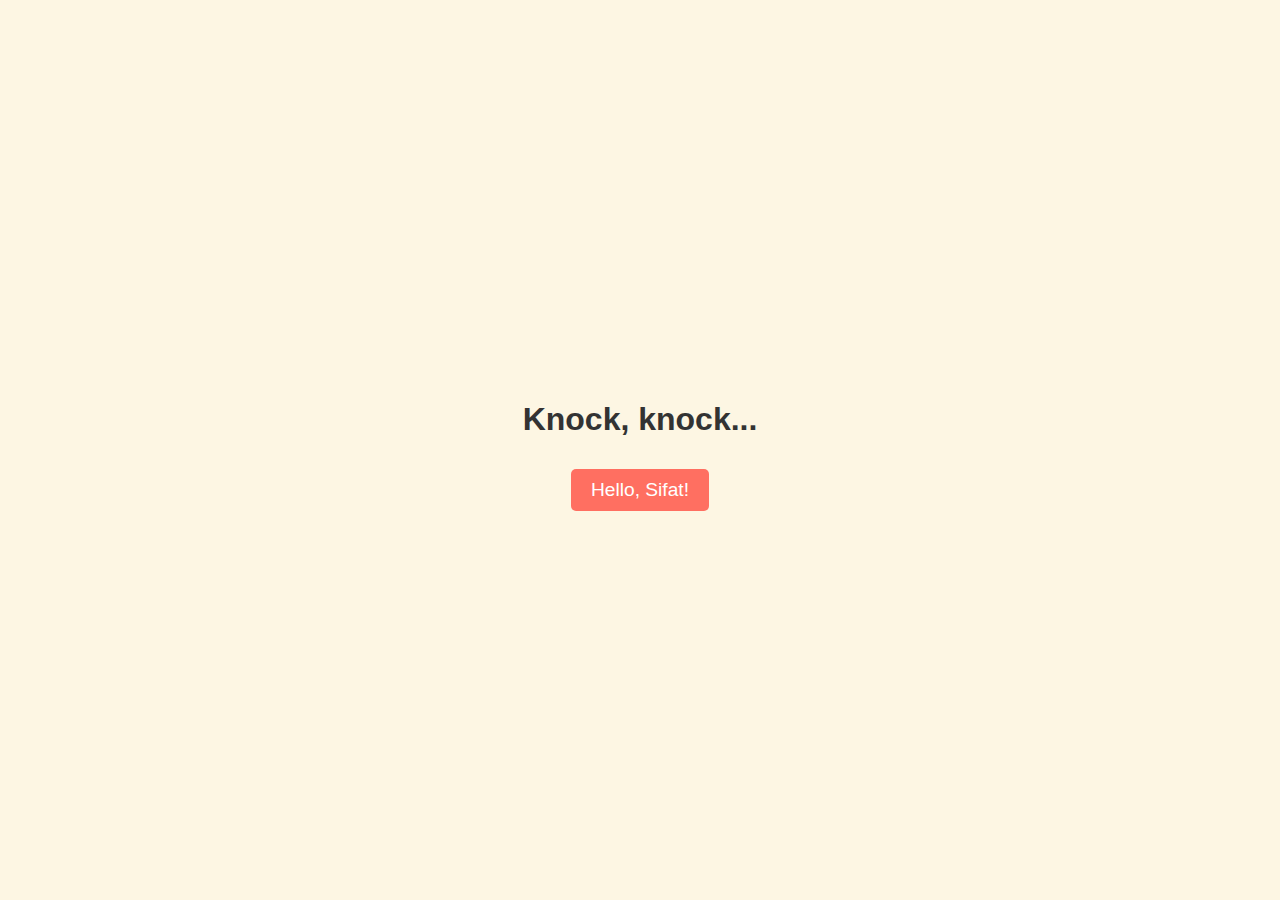
<file: index.html>
<!DOCTYPE html>
<html lang="en">
<head>
    <meta charset="UTF-8">
    <meta name="viewport" content="width=device-width, initial-scale=1.0">
    <title>Knock Knock</title>
    <link rel="stylesheet" href="styles.css">
</head>
<body>
    <div class="container">
        <h1>Knock, knock...</h1>
        <button onclick="window.location.href='invite.html'">Hello, Sifat!</button>
    </div>

    <script>
        // No additional scripts needed since song functionality is removed
    </script>
</body>
</html>
</file>
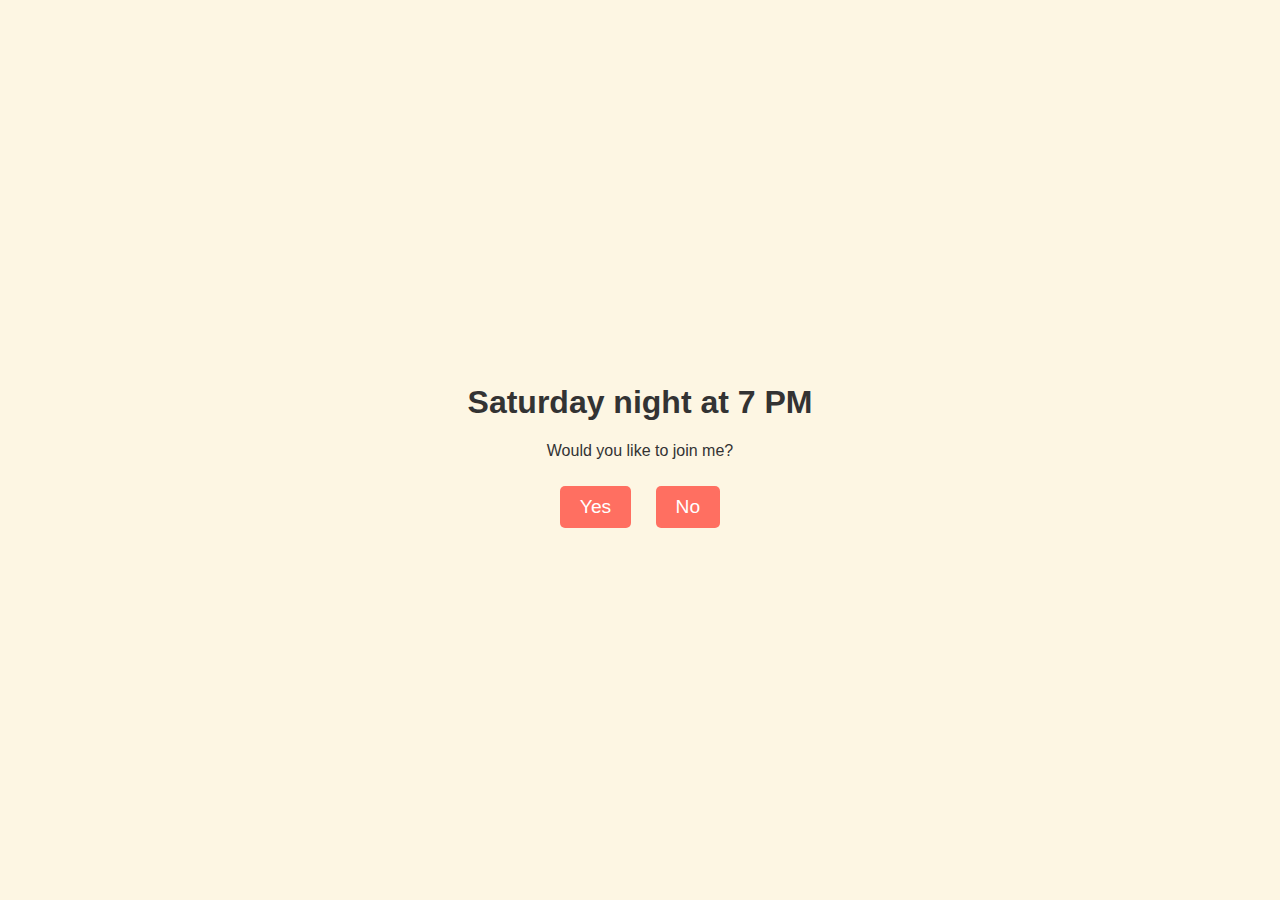
<file: date.html>
<!DOCTYPE html>
<html lang="en">
<head>
    <meta charset="UTF-8">
    <meta name="viewport" content="width=device-width, initial-scale=1.0">
    <title>Date and Time</title>
    <link rel="stylesheet" href="styles.css">
    <script src="script.js" defer></script>
</head>
<body>
    <div class="container">
        <h1>Saturday night at 7 PM</h1>
        <p>Would you like to join me?</p>
        <button onclick="confirmYes()">Yes</button>
        <button onclick="confirmNo()">No</button>
    </div>
</body>
</html>
</file>
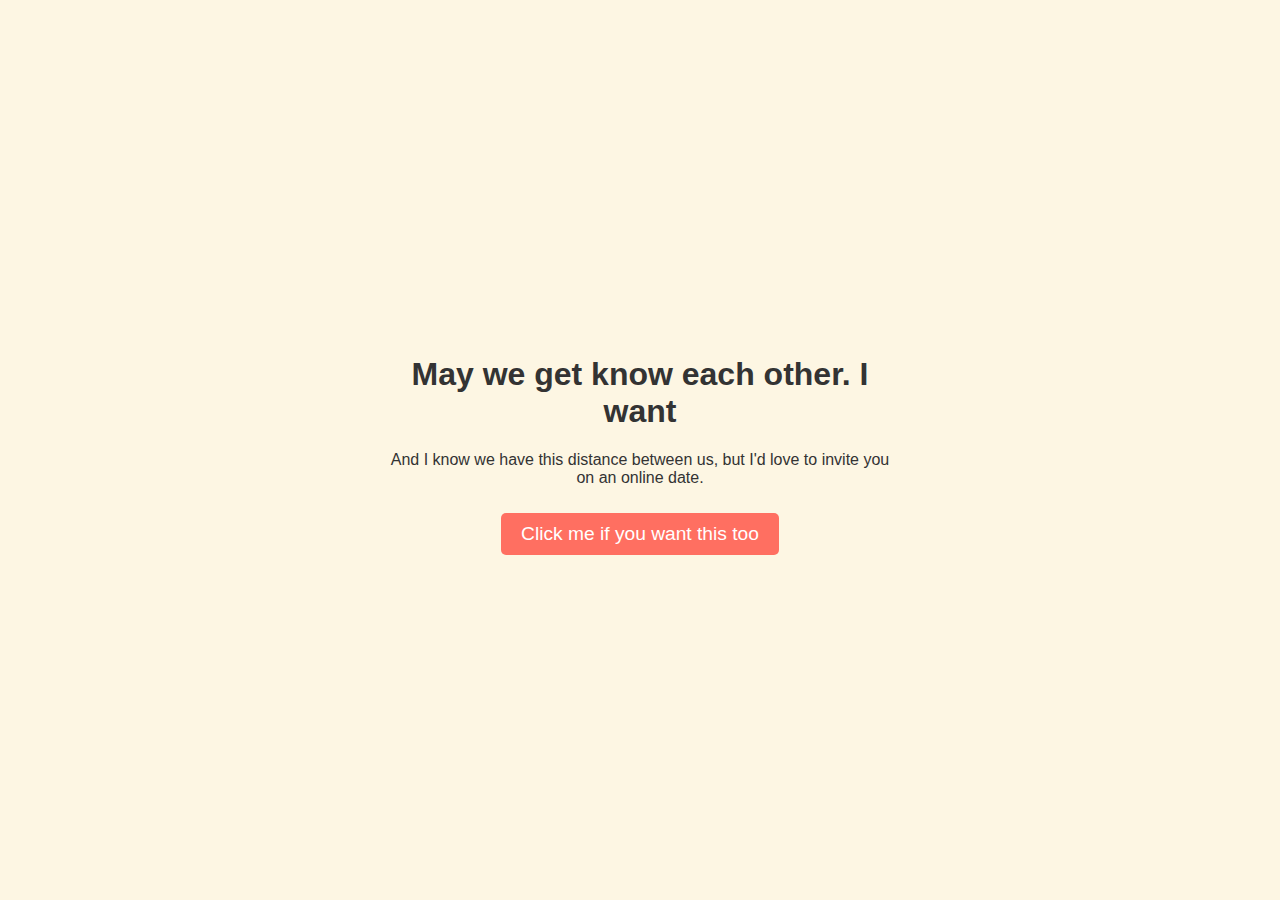
<file: invite.html>
<!DOCTYPE html>
<html lang="en">
<head>
    <meta charset="UTF-8">
    <meta name="viewport" content="width=device-width, initial-scale=1.0">
    <title>Invitation</title>
    <link rel="stylesheet" href="styles.css">
    <script src="script.js" defer></script>
</head>
<body>
    <div class="container">
        <h1 id="message">May we get know each other. </h1> <!-- Only one instance now -->
        <p>And I know we have this distance between us, but I'd love to invite you on an online date.</p>
        <button onclick="window.location.href='date.html'">Click me if you want this too</button>
    </div>
</body>
</html>
</file>
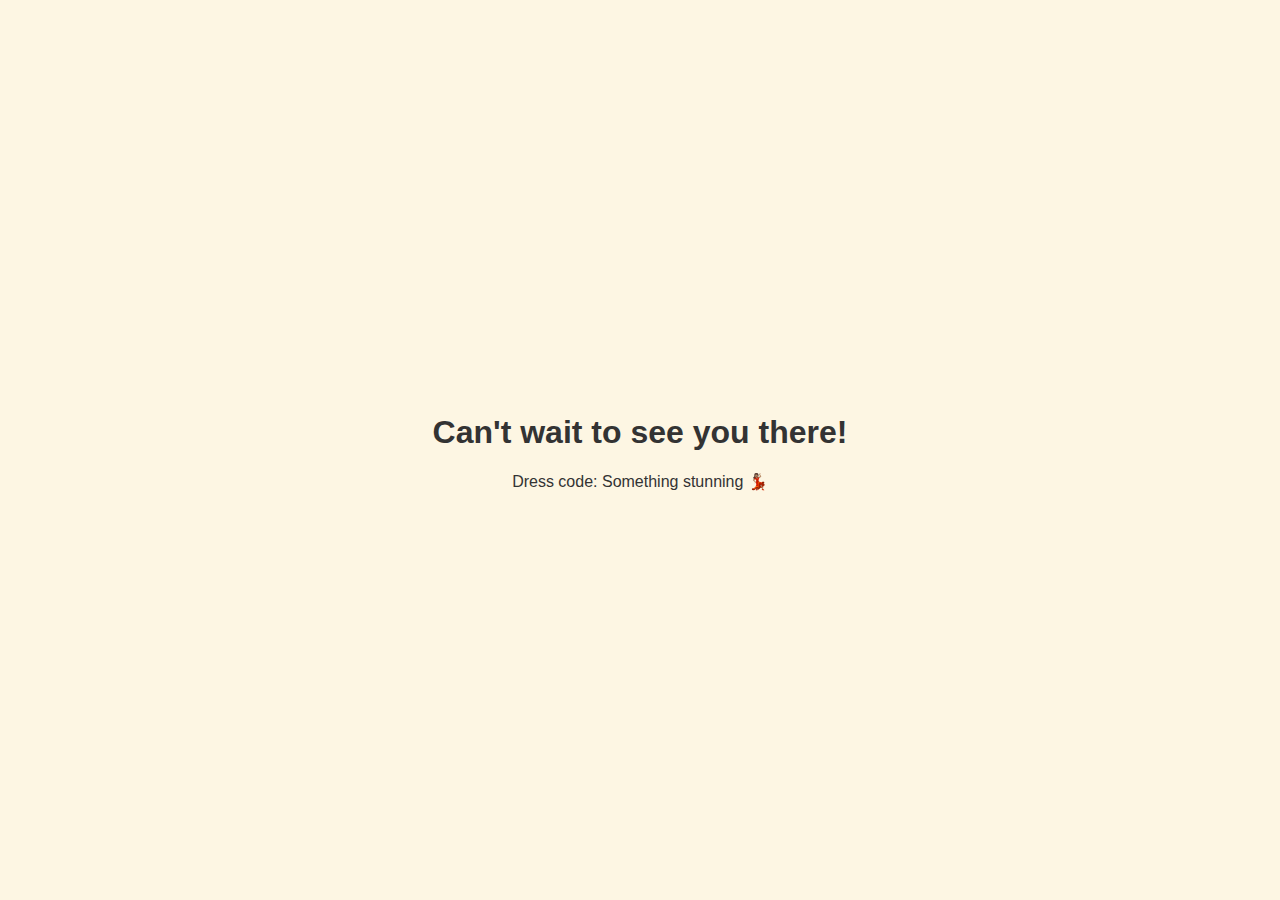
<file: success.html>
<!DOCTYPE html>
<html lang="en">
<head>
    <meta charset="UTF-8">
    <meta name="viewport" content="width=device-width, initial-scale=1.0">
    <title>Dress Code</title>
    <link rel="stylesheet" href="styles.css">
</head>
<body>
    <div class="container">
        <h1>Can't wait to see you there!</h1>
        <p>Dress code: Something stunning 💃🏽</p>
    </div>
</body>
</html>
</file>
<file: styles.css>
/* Center the content */
body, html {
    margin: 0;
    padding: 0;
    height: 100%;
    display: flex;
    justify-content: center;
    align-items: center;
    flex-direction: column; /* Allow column layout */
    font-family: 'Poppins', sans-serif;
    background-color: #fdf6e3; /* Off-white background */
    color: #333; /* Dark color for contrast */
}

/* Make sure text and button align center in the container */
.container {
    text-align: center;
    animation: fadeIn 2s;
    max-width: 500px; /* Optional: Constrain width for readability */
}

/* Style the button */
button {
    padding: 10px 20px;
    font-size: 1.2rem;
    cursor: pointer;
    background-color: #ff6f61; /* Button color */
    color: white;
    border: none;
    border-radius: 5px;
    transition: background-color 0.3s;
    margin: 10px; /* Add some spacing */
}

button:hover {
    background-color: #ff5a4f;
}

@keyframes fadeIn {
    from { opacity: 0; }
    to { opacity: 1; }
}

/* Import the Google Font */
@import url('https://fonts.googleapis.com/css2?family=Poppins:wght@400;600&display=swap');
</file>
